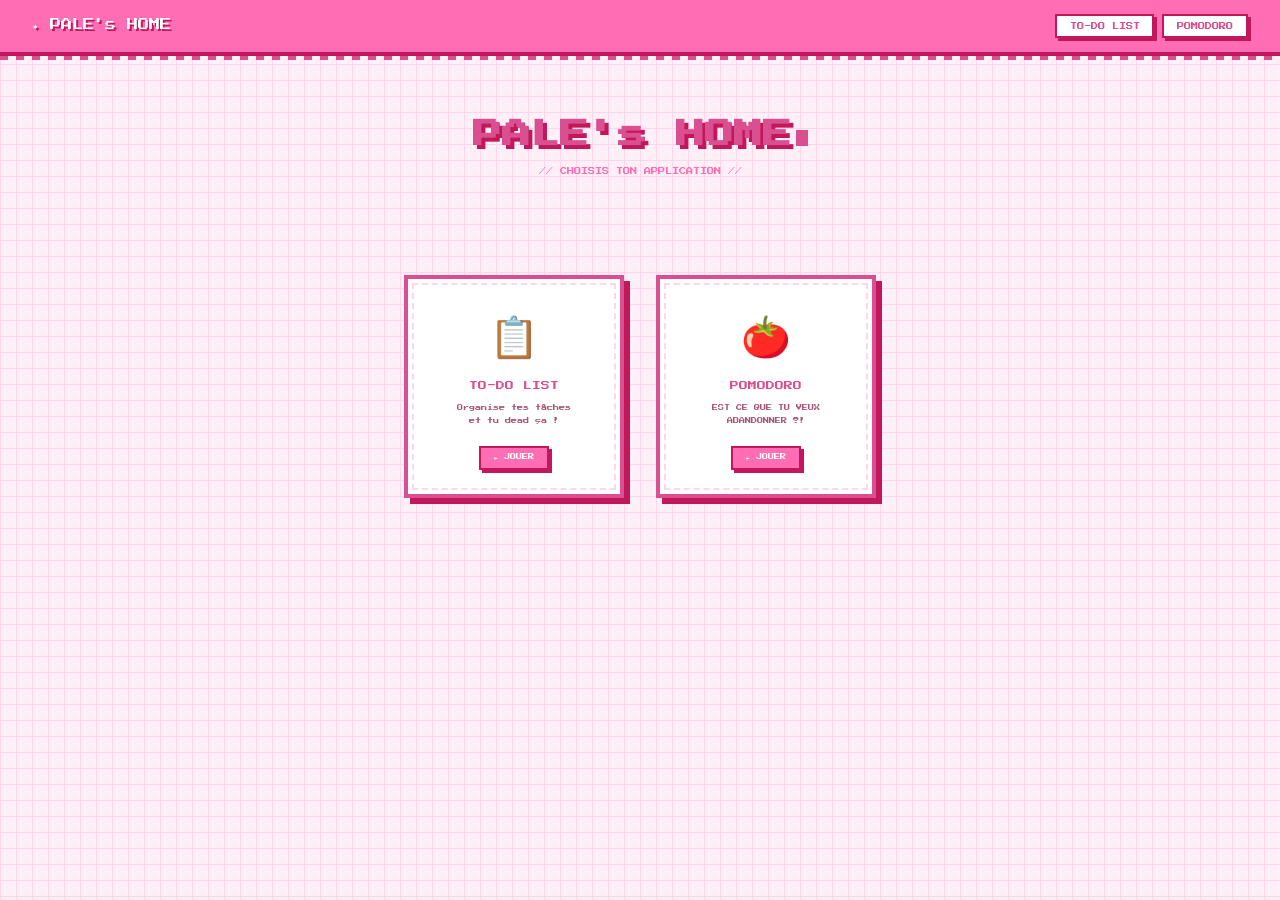
<file: paleshub_hmp/index.html>
<!DOCTYPE html>
<html lang="fr">
<head>
  <meta charset="UTF-8">
  <meta name="viewport" content="width=device-width, initial-scale=1.0">
  <title>PalesHub</title>
  <link href="https://fonts.googleapis.com/css2?family=Press+Start+2P&display=swap" rel="stylesheet">
  <style>
    *, *::before, *::after { box-sizing: border-box; margin: 0; padding: 0; }

    :root {
      --pink:       #ff6eb4;
      --pink-dark:  #d94f8f;
      --pink-light: #ffd6ec;
      --pink-pale:  #fff0f8;
      --white:      #ffffff;
      --shadow:     #c2185b;
      --text:       #4a0030;
    }

    body {
      background-color: var(--pink-pale);
      background-image:
        linear-gradient(var(--pink-light) 1px, transparent 1px),
        linear-gradient(90deg, var(--pink-light) 1px, transparent 1px);
      background-size: 16px 16px;
      font-family: 'Press Start 2P', monospace;
      color: var(--text);
      min-height: 100vh;
    }

    /* ── NAVBAR ── */
    nav {
      background: var(--pink);
      border-bottom: 4px solid var(--shadow);
      padding: 0 2rem;
      display: flex;
      align-items: center;
      gap: 0;
      height: 56px;
      position: relative;
    }

    nav::after {
      content: '';
      position: absolute;
      bottom: -8px;
      left: 0; right: 0;
      height: 4px;
      background: repeating-linear-gradient(
        90deg,
        var(--pink-dark) 0px, var(--pink-dark) 8px,
        transparent 8px, transparent 16px
      );
    }

    .nav-brand {
      font-size: 0.7rem;
      color: var(--white);
      text-shadow: 2px 2px 0 var(--shadow);
      margin-right: auto;
    }

    .nav-links {
      display: flex;
      gap: 0.5rem;
    }

    .nav-links a {
      display: inline-block;
      padding: 0.4rem 0.8rem;
      background: var(--white);
      color: var(--pink-dark);
      text-decoration: none;
      font-size: 0.45rem;
      border: 2px solid var(--shadow);
      box-shadow: 3px 3px 0 var(--shadow);
      transition: transform 0.1s, box-shadow 0.1s;
    }

    .nav-links a:hover {
      background: var(--pink-light);
      transform: translate(2px, 2px);
      box-shadow: 1px 1px 0 var(--shadow);
    }

    .nav-links a:active {
      transform: translate(3px, 3px);
      box-shadow: none;
    }

    /* ── HERO ── */
    .hero {
      text-align: center;
      padding: 4rem 1rem 2rem;
    }

    .hero-title {
      font-size: clamp(1rem, 4vw, 1.8rem);
      color: var(--pink-dark);
      text-shadow: 4px 4px 0 var(--shadow);
      margin-bottom: 1rem;
    }

    .hero-sub {
      font-size: 0.45rem;
      color: var(--pink);
      margin-bottom: 3rem;
      line-height: 2;
    }

    .cursor {
      display: inline-block;
      width: 12px; height: 16px;
      background: var(--pink-dark);
      margin-left: 4px;
      vertical-align: middle;
      animation: blink 0.8s step-end infinite;
    }

    @keyframes blink { 50% { opacity: 0; } }

    /* ── CARDS ── */
    .grid {
      display: flex;
      justify-content: center;
      flex-wrap: wrap;
      gap: 2rem;
      padding: 1rem 2rem 4rem;
    }

    .card {
      display: block;
      background: var(--white);
      border: 4px solid var(--pink-dark);
      box-shadow: 6px 6px 0 var(--shadow);
      padding: 2rem 1.5rem 1.5rem;
      text-decoration: none;
      color: var(--text);
      width: 220px;
      transition: transform 0.1s, box-shadow 0.1s;
      position: relative;
    }

    .card::before {
      content: '';
      position: absolute;
      top: 4px; left: 4px; right: 4px; bottom: 4px;
      border: 2px dashed var(--pink-light);
      pointer-events: none;
    }

    .card:hover {
      transform: translate(3px, 3px);
      box-shadow: 3px 3px 0 var(--shadow);
    }

    .card:active {
      transform: translate(6px, 6px);
      box-shadow: none;
    }

    .card-icon {
      font-size: 2.5rem;
      display: block;
      text-align: center;
      margin-bottom: 1.2rem;
    }

    .card-title {
      font-size: 0.55rem;
      color: var(--pink-dark);
      text-align: center;
      margin-bottom: 0.8rem;
    }

    .card-desc {
      font-size: 0.38rem;
      color: #aa5577;
      text-align: center;
      line-height: 2;
    }

    .card-btn {
      display: block;
      margin: 1.2rem auto 0;
      width: fit-content;
      padding: 0.4rem 0.8rem;
      background: var(--pink);
      color: var(--white);
      font-family: 'Press Start 2P', monospace;
      font-size: 0.38rem;
      border: 2px solid var(--shadow);
      box-shadow: 3px 3px 0 var(--shadow);
    }

    .card:hover .card-btn {
      background: var(--pink-dark);
    }

    /* ── FOOTER ── */
    footer {
      text-align: center;
      padding: 1.5rem;
      font-size: 0.35rem;
      color: var(--pink);
      border-top: 4px solid var(--pink-light);
      background: var(--white);
    }
  </style>
</head>
<body>

  <nav>
    <span class="nav-brand">✦ PALE's HOME</span>
    <div class="nav-links">
      <a href="todolist_hmp/todo.html">TO-DO LIST</a>
      <a href="pomodoro_hmp/index.html">POMODORO</a>
    </div>
  </nav>

  <div class="hero">
    <h1 class="hero-title">PALE's HOME<span class="cursor"></span></h1>
    <p class="hero-sub">// CHOISIS TON APPLICATION //</p>
  </div>

  <div class="grid">

    <a class="card" href="todolist_hmp/todo.html">
      <span class="card-icon">📋</span>
      <div class="card-title">TO-DO LIST</div>
      <p class="card-desc">Organise tes tâches<br>et tu dead ça !</p>
      <span class="card-btn">► JOUER</span>
    </a>

    <a class="card" href="pomodoro_hmp/index.html">
      <span class="card-icon">🍅</span>
      <div class="card-title">POMODORO</div>
      <p class="card-desc">EST CE QUE TU VEUX <br> ABANDONNER ?!</p>
      <span class="card-btn">► JOUER</span>
    </a>

  </div>

</body>
</html>
</file>
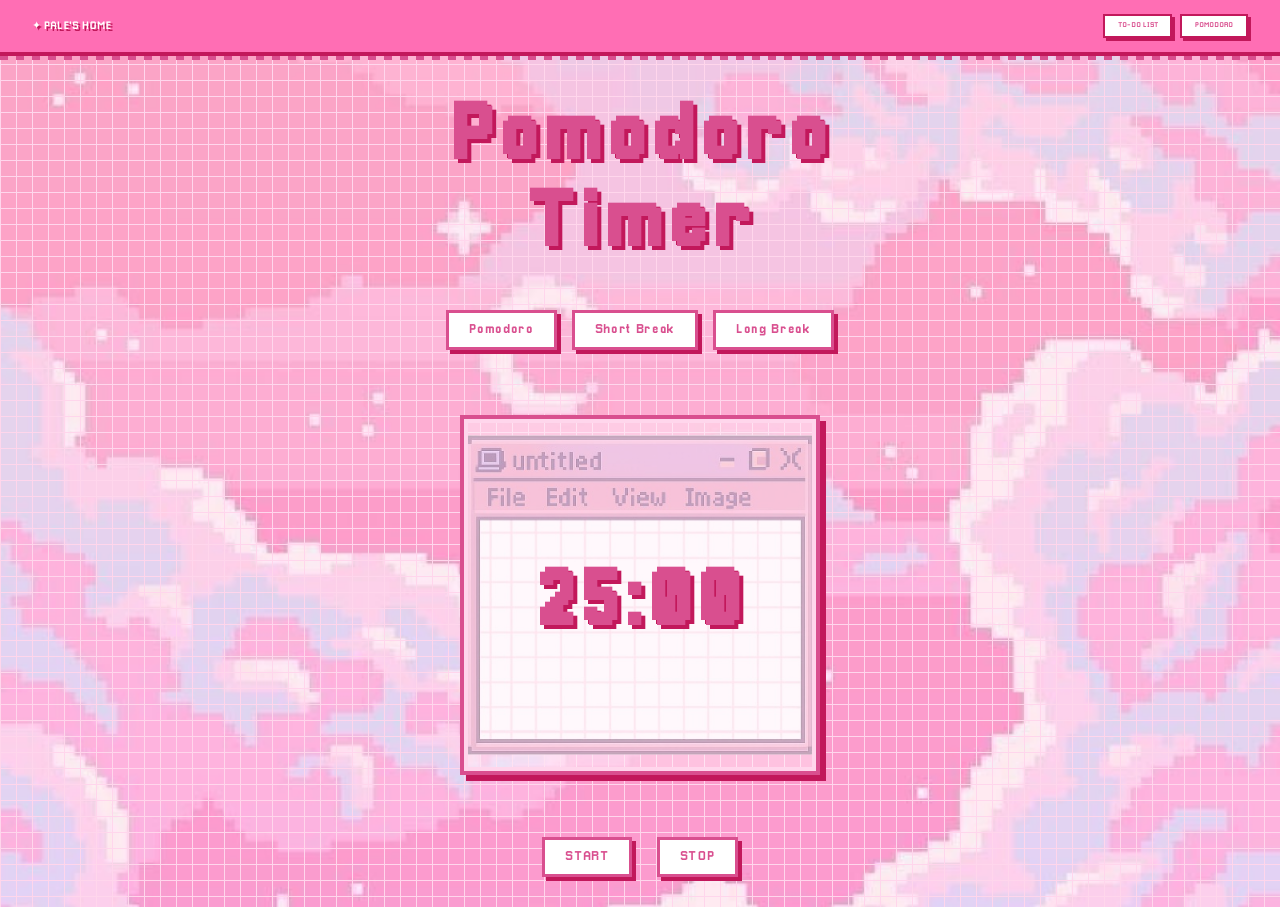
<file: paleshub_hmp/pomodoro_hmp/index.html>
<!DOCTYPE html>
<html lang="en">
<head>
    <meta charset="UTF-8">
    <meta name="viewport" content="width=device-width, initial-scale=1.0">
    <title>Pomodoro</title>
    <link rel="stylesheet" href="style2.css">
</head>
<body>
  <nav>
  <a class="nav-brand" href="../home.html">✦ PALE'S HOME</a>
  <div class="nav-links">
    <a href="../todolist_hmp/todo.html">TO-DO LIST</a>
    <a href="#">POMODORO</a>
  </div>
</nav>
    <div class="container">
     <div class="timer">
        <h1>Pomodoro Timer</h1>
        <div class="button-wrapper">
            <button class="button" id="pomodoro-session">Pomodoro</button>
            <button class="button" id="short-break">Short Break</button>
            <button class="button" id="long-break">Long Break</button>
        </div>
        <main>
            <div class="pomodoro">
              <div id="pomodoro-timer" class="timer-display" data-duration="25.00">
                <h1 class="time">25:00</h1>
              </div>  
              <div id="short-timer" class="timer-display" data-duration="5.00">
                <h1 class="time">5:00</h1>
              </div>  
              <div id="long-timer" class="timer-display" data-duration="10.00">
                <h1 class="time">10:00</h1>
              </div>  
            </div>
        </main>

        <div class="buttons">
            <button id="start">START</button>
            <button id="stop">STOP</button>
        </div>
     </div>
     </div>
<script src="script.js"></script>
</body>
</html>
</file>
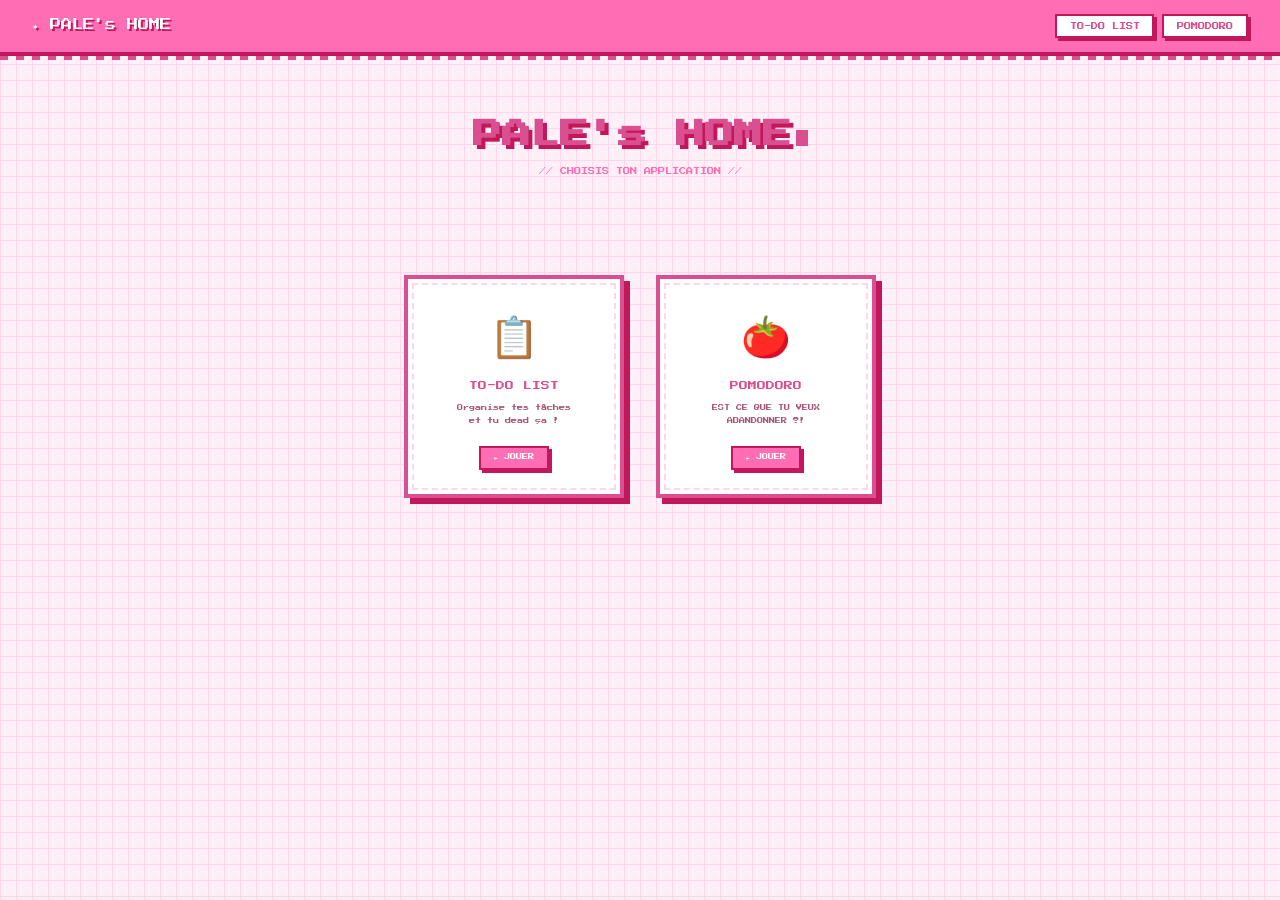
<file: paleshub_hmp/home.html>
<!DOCTYPE html>
<html lang="fr">
<head>
  <meta charset="UTF-8">
  <meta name="viewport" content="width=device-width, initial-scale=1.0">
  <title>PalesHub</title>
  <link href="https://fonts.googleapis.com/css2?family=Press+Start+2P&display=swap" rel="stylesheet">
  <style>
    *, *::before, *::after { box-sizing: border-box; margin: 0; padding: 0; }

    :root {
      --pink:       #ff6eb4;
      --pink-dark:  #d94f8f;
      --pink-light: #ffd6ec;
      --pink-pale:  #fff0f8;
      --white:      #ffffff;
      --shadow:     #c2185b;
      --text:       #4a0030;
    }

    body {
      background-color: var(--pink-pale);
      background-image:
        linear-gradient(var(--pink-light) 1px, transparent 1px),
        linear-gradient(90deg, var(--pink-light) 1px, transparent 1px);
      background-size: 16px 16px;
      font-family: 'Press Start 2P', monospace;
      color: var(--text);
      min-height: 100vh;
    }

    /* ── NAVBAR ── */
    nav {
      background: var(--pink);
      border-bottom: 4px solid var(--shadow);
      padding: 0 2rem;
      display: flex;
      align-items: center;
      gap: 0;
      height: 56px;
      position: relative;
    }

    nav::after {
      content: '';
      position: absolute;
      bottom: -8px;
      left: 0; right: 0;
      height: 4px;
      background: repeating-linear-gradient(
        90deg,
        var(--pink-dark) 0px, var(--pink-dark) 8px,
        transparent 8px, transparent 16px
      );
    }

    .nav-brand {
      font-size: 0.7rem;
      color: var(--white);
      text-shadow: 2px 2px 0 var(--shadow);
      margin-right: auto;
    }

    .nav-links {
      display: flex;
      gap: 0.5rem;
    }

    .nav-links a {
      display: inline-block;
      padding: 0.4rem 0.8rem;
      background: var(--white);
      color: var(--pink-dark);
      text-decoration: none;
      font-size: 0.45rem;
      border: 2px solid var(--shadow);
      box-shadow: 3px 3px 0 var(--shadow);
      transition: transform 0.1s, box-shadow 0.1s;
    }

    .nav-links a:hover {
      background: var(--pink-light);
      transform: translate(2px, 2px);
      box-shadow: 1px 1px 0 var(--shadow);
    }

    .nav-links a:active {
      transform: translate(3px, 3px);
      box-shadow: none;
    }

    /* ── HERO ── */
    .hero {
      text-align: center;
      padding: 4rem 1rem 2rem;
    }

    .hero-title {
      font-size: clamp(1rem, 4vw, 1.8rem);
      color: var(--pink-dark);
      text-shadow: 4px 4px 0 var(--shadow);
      margin-bottom: 1rem;
    }

    .hero-sub {
      font-size: 0.45rem;
      color: var(--pink);
      margin-bottom: 3rem;
      line-height: 2;
    }

    .cursor {
      display: inline-block;
      width: 12px; height: 16px;
      background: var(--pink-dark);
      margin-left: 4px;
      vertical-align: middle;
      animation: blink 0.8s step-end infinite;
    }

    @keyframes blink { 50% { opacity: 0; } }

    /* ── CARDS ── */
    .grid {
      display: flex;
      justify-content: center;
      flex-wrap: wrap;
      gap: 2rem;
      padding: 1rem 2rem 4rem;
    }

    .card {
      display: block;
      background: var(--white);
      border: 4px solid var(--pink-dark);
      box-shadow: 6px 6px 0 var(--shadow);
      padding: 2rem 1.5rem 1.5rem;
      text-decoration: none;
      color: var(--text);
      width: 220px;
      transition: transform 0.1s, box-shadow 0.1s;
      position: relative;
    }

    .card::before {
      content: '';
      position: absolute;
      top: 4px; left: 4px; right: 4px; bottom: 4px;
      border: 2px dashed var(--pink-light);
      pointer-events: none;
    }

    .card:hover {
      transform: translate(3px, 3px);
      box-shadow: 3px 3px 0 var(--shadow);
    }

    .card:active {
      transform: translate(6px, 6px);
      box-shadow: none;
    }

    .card-icon {
      font-size: 2.5rem;
      display: block;
      text-align: center;
      margin-bottom: 1.2rem;
    }

    .card-title {
      font-size: 0.55rem;
      color: var(--pink-dark);
      text-align: center;
      margin-bottom: 0.8rem;
    }

    .card-desc {
      font-size: 0.38rem;
      color: #aa5577;
      text-align: center;
      line-height: 2;
    }

    .card-btn {
      display: block;
      margin: 1.2rem auto 0;
      width: fit-content;
      padding: 0.4rem 0.8rem;
      background: var(--pink);
      color: var(--white);
      font-family: 'Press Start 2P', monospace;
      font-size: 0.38rem;
      border: 2px solid var(--shadow);
      box-shadow: 3px 3px 0 var(--shadow);
    }

    .card:hover .card-btn {
      background: var(--pink-dark);
    }

    /* ── FOOTER ── */
    footer {
      text-align: center;
      padding: 1.5rem;
      font-size: 0.35rem;
      color: var(--pink);
      border-top: 4px solid var(--pink-light);
      background: var(--white);
    }
  </style>
</head>
<body>

  <nav>
    <span class="nav-brand">✦ PALE's HOME</span>
    <div class="nav-links">
      <a href="todolist_hmp/todo.html">TO-DO LIST</a>
      <a href="pomodoro_hmp/index.html">POMODORO</a>
    </div>
  </nav>

  <div class="hero">
    <h1 class="hero-title">PALE's HOME<span class="cursor"></span></h1>
    <p class="hero-sub">// CHOISIS TON APPLICATION //</p>
  </div>

  <div class="grid">

    <a class="card" href="todolist_hmp/todo.html">
      <span class="card-icon">📋</span>
      <div class="card-title">TO-DO LIST</div>
      <p class="card-desc">Organise tes tâches<br>et tu dead ça !</p>
      <span class="card-btn">► JOUER</span>
    </a>

    <a class="card" href="pomodoro_hmp/index.html">
      <span class="card-icon">🍅</span>
      <div class="card-title">POMODORO</div>
      <p class="card-desc">EST CE QUE TU VEUX <br> ABANDONNER ?!</p>
      <span class="card-btn">► JOUER</span>
    </a>

  </div>

</body>
</html>
</file>
<file: paleshub_hmp/pomodoro_hmp/style2.css>
@font-face {
    font-family: "Pixellari";
    src: url("Pixellari.ttf");
}

* {
    margin: 0;
    padding: 0;
    box-sizing: border-box;
    font-family: "Pixellari";
}

:root {
    --pink:       #ff6eb4;
    --pink-dark:  #d94f8f;
    --pink-light: #ffd6ec;
    --pink-pale:  #fff0f8;
    --white:      #ffffff;
    --shadow:     #c2185b;
    --text:       #4a0030;
}

body {
    background-color: var(--pink-pale);
    background-image:
        linear-gradient(var(--pink-light) 1px, transparent 1px),
        linear-gradient(90deg, var(--pink-light) 1px, transparent 1px),
        url(cd558187b63f0fb79883ac44706999f0.png);
    background-size: 16px 16px, 16px 16px, cover;
    background-repeat: repeat, repeat, no-repeat;
    min-height: 100vh;
    color: var(--text);
}

/* ── NAVBAR ── */
nav {
    background: var(--pink);
    border-bottom: 4px solid var(--shadow);
    padding: 0 2rem;
    display: flex;
    align-items: center;
    height: 56px;
    position: relative;
}

nav::after {
    content: '';
    position: absolute;
    bottom: -8px;
    left: 0; right: 0;
    height: 4px;
    background: repeating-linear-gradient(
        90deg,
        var(--pink-dark) 0px, var(--pink-dark) 8px,
        transparent 8px, transparent 16px
    );
}

.nav-brand {
    font-size: 0.7rem;
    color: var(--white);
    text-shadow: 2px 2px 0 var(--shadow);
    margin-right: auto;
    text-decoration: none;
}

.nav-links {
    display: flex;
    gap: 0.5rem;
}

.nav-links a {
    display: inline-block;
    padding: 0.4rem 0.8rem;
    background: var(--white);
    color: var(--pink-dark);
    text-decoration: none;
    font-size: 0.45rem;
    border: 2px solid var(--shadow);
    box-shadow: 3px 3px 0 var(--shadow);
    transition: transform 0.1s, box-shadow 0.1s;
}

.nav-links a:hover {
    background: var(--pink-light);
    transform: translate(2px, 2px);
    box-shadow: 1px 1px 0 var(--shadow);
}

.nav-links a:active {
    transform: translate(3px, 3px);
    box-shadow: none;
}

.container {
    text-align: center;
    width: 100%;
    padding: 10px 0;
}

.timer {
    display: inline-block;
    padding: 10px;
    width: 600px;
    box-sizing: border-box;
}

main {
    width: 25rem;
    height: 25rem;
    text-align: center;
    margin: 0 auto;
    margin-bottom: 2rem;
}

h1 {
    font-size: 2rem;
    margin: 20px auto;
    color: var(--pink-dark);
    text-shadow: 3px 3px 0 var(--shadow);
    letter-spacing: 0.05em;
}

.button-container {
    margin-top: 20px;
    display: flex;
    justify-content: center;
}

.pomodoro {
    display: flex;
    flex-direction: column;
    justify-content: center;
    align-items: center;
    width: 100%;
    height: 100%;
    position: relative;
    margin: 2.5rem 0;
    text-align: center;
    background-image: url(winview.png);
    background-position: center;
    background-size: cover;
    background-repeat: no-repeat;
}

.pomodoro::before {
    content: "";
    position: absolute;
    width: 22rem;
    height: 22rem;
    border: 4px solid var(--pink-dark);
    box-shadow:
        6px 6px 0 var(--shadow),
        inset 0 0 0 4px var(--pink-light);
    background: rgba(255, 240, 248, 0.45);
    image-rendering: pixelated;
}

.container .timer h1 {
    font-size: 5rem !important;
    margin: 20px;
    text-shadow: 4px 4px 0 var(--shadow);
}

.button-container {
    margin-top: 20px;
    display: flex;
    justify-content: center;
    gap: 0.3rem;
}

/* ── MODE BUTTONS ── */
.button {
    background-color: var(--white);
    color: var(--pink-dark);
    border: 3px solid var(--pink-dark);
    box-shadow: 4px 4px 0 var(--shadow);
    border-radius: 0;
    padding: 10px 20px;
    margin: 5px;
    cursor: pointer;
    transition: transform 0.1s, box-shadow 0.1s, background-color 0.1s;
    image-rendering: pixelated;
    letter-spacing: 0.05em;
}

.button.active,
.button:hover {
    background-color: var(--pink-light);
    color: var(--shadow);
    transform: translate(2px, 2px);
    box-shadow: 2px 2px 0 var(--shadow);
}

.button:active {
    transform: translate(4px, 4px);
    box-shadow: none;
}

/* ── TIMER DISPLAY ── */
.timer-display {
    font-size: 5rem;
    margin-top: 20px;
    font-weight: bold;
    color: var(--pink-dark);
    text-shadow: 4px 4px 0 var(--shadow);
    position: relative;
    z-index: 1;
}

/* ── START / STOP ── */
#start,
#stop {
    background-color: var(--white);
    color: var(--pink-dark);
    border: 3px solid var(--pink-dark);
    box-shadow: 4px 4px 0 var(--shadow);
    border-radius: 0;
    padding: 10px 20px;
    margin: 10px;
    cursor: pointer;
    transition: transform 0.1s, box-shadow 0.1s, background-color 0.1s;
    letter-spacing: 0.05em;
    image-rendering: pixelated;
}

#start:hover {
    background-color: var(--pink-light);
    transform: translate(2px, 2px);
    box-shadow: 2px 2px 0 var(--shadow);
}

#stop:hover {
    background-color: #ffd6d6;
    color: #c2185b;
    transform: translate(2px, 2px);
    box-shadow: 2px 2px 0 var(--shadow);
}

#start:active,
#stop:active {
    transform: translate(4px, 4px);
    box-shadow: none;
}

.hidden {
    display: block;
}

.button {
    margin-top: 20px;
}

#short-timer,
#long-timer {
    display: none;
}
</file>
